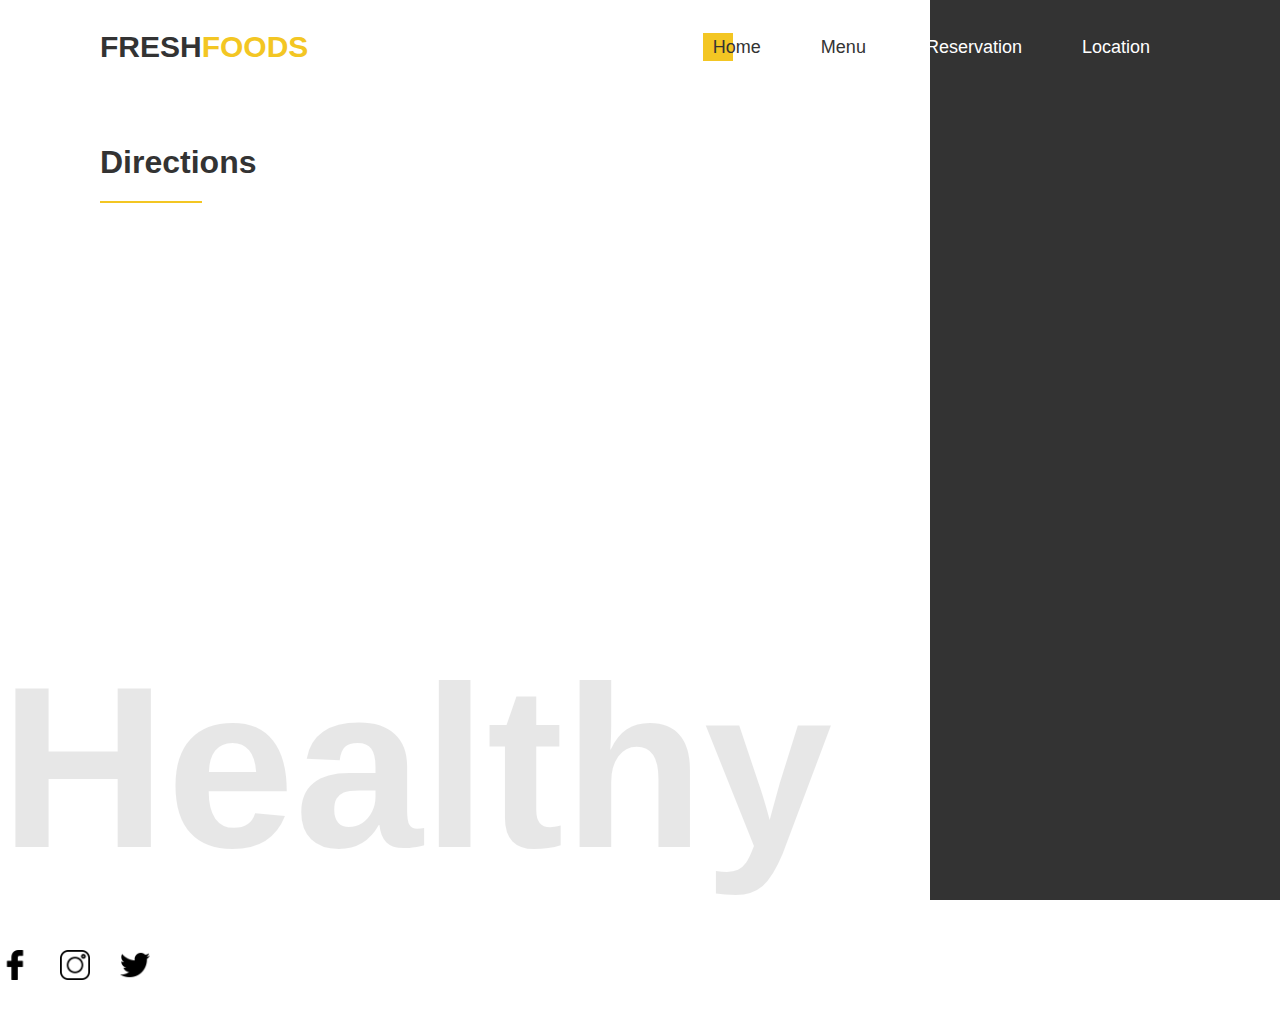
<file: location.html>
<!-- http://www.templatemonsterpreview.com/demo/104258.html?_ga=2.106467587.1477548758.1594160574-222973036.1593538396 -->
<!doctype html>

<html lang="en">
<head>
  <meta charset="utf-8">

  <title>GoodFoods</title>
  <meta name="viewport" content="width=device-width, initial-scale=1, shrink-to-fit=no">
  <link rel="stylesheet" href="css/style.css">
  

</head>

<body>
    <div class="wrapper">
        <header id="navbar">
            <a href="#" class="logo">Fresh<span>foods</span></a>
            <ul>
                <li><a href="index.html" class="active">Home</a></li>
                <li><a href="menu.html" >Menu</a></li>
                <li><a href="reservation.html" >Reservation</a></li>
               <li><a href="location.html">Location</a></li>          
            </ul>
            <span class="menu_toggle" onclick="menuToggle();"></span>
        </header>
        <div class="location-content">
            <h1>Directions</h1>
            <div class="dash"></div>
            <div id="map">
                <a href="https://goo.gl/maps/2iWpRz5QmqmJUYc59" traget="_blank">
                    <div id="map_tile">
                        <iframe src="https://www.google.com/maps/embed?pb=!1m18!1m12!1m3!1d3084.67524640535!2d-76.71387678522167!3d39.36359027950138!2m3!1f0!2f0!3f0!3m2!1i1024!2i768!4f13.1!3m3!1m2!1s0x89c81a14e7817803%3A0xab20a0e99daa17ea!2sDavid%20Chu&#39;s%20China%20Bistro!5e0!3m2!1sen!2seg!4v1582420176914!5m2!1sen!2seg" width="100%" height="250" frameborder="0" style="border:0;" allowfullscreen=""></iframe>                    </div>
                </a>
            </div>
        
        </div> 
               

                
        </div>
        <div class="icons">
            <ul class="icons_list">
                <li><a href="#"><img src="images/facebook-logo.png"></a></li>
                <li><a href="#"><img src="images/instagram.png"> </a></li>
                <li><a href="#"><img src="images/twitter.png"></a></li>
            </ul>
            <span class="menu_toggle" onclick="menuToggle();"></span>

        </div>
    </div>
    <script>
        function menuToggle()
        {
            const navbar = document.getElementById('navbar');
            navbar.classList.toggle('active');/*Toggle between adding and removing a class name from an element with JavaScript.*/
            console.log(navbar);
        }
    
    </script>
    
</body>
</html>
</file>
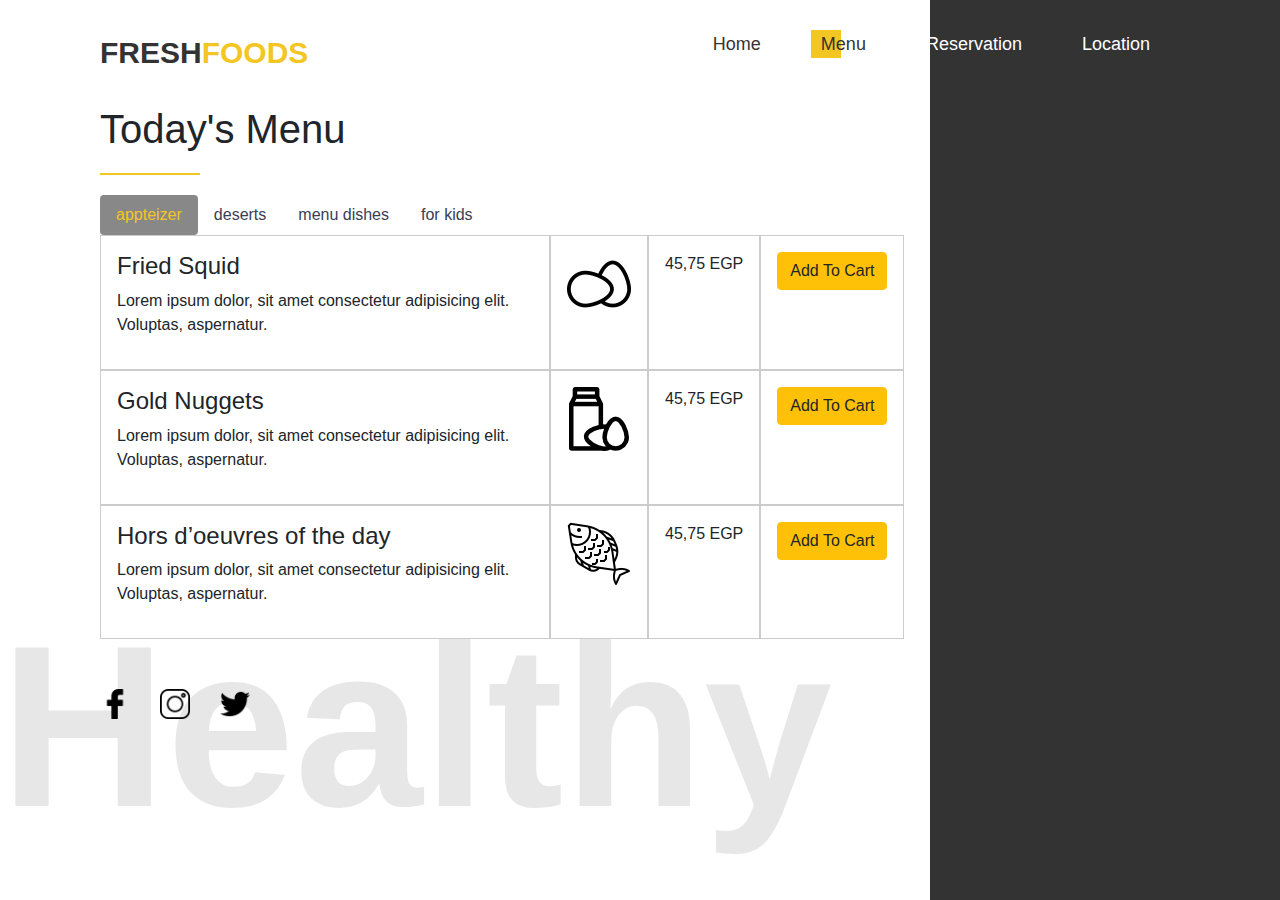
<file: menu.html>
<!-- http://www.templatemonsterpreview.com/demo/104258.html?_ga=2.106467587.1477548758.1594160574-222973036.1593538396 -->
<!doctype html>

<html lang="en">
<head>
  <meta charset="utf-8">

  <title>Menu</title>
  <meta name="viewport" content="width=device-width, initial-scale=1, shrink-to-fit=no">
  <link rel="stylesheet" href="https://maxcdn.bootstrapcdn.com/bootstrap/4.0.0/css/bootstrap.min.css">
  <link rel="stylesheet" href="css/style.css">
  

</head>

<body>
    <div class="wrapper">
        <header id="navbar">
            <a href="#" class="logo">Fresh<span>foods</span></a>
            <ul>
                <li><a href="index.html">Home</a></li>
                <li><a href="menu.html" class="active" >Menu</a></li>
                <li><a href="reservation.html" >Reservation</a></li>
               <li><a href="location.html">Location</a></li>          
            </ul>
            <span class="menu_toggle" onclick="menuToggle();"></span>
        </header>
        <div class="contanier">
            <h1>Today's Menu</h1>
            <div class="dash"></div>
            <div id="menu-content">
                <!-- Tabs Panel -->
                <ul class="nav nav-pills" id="myTab" >
                    <li class="nav-item"><a class="nav-link active"  data-toggle="tab" href="#appteizer" role="tab" aria-controls="appteizer" aria-selected="true">appteizer</a> </li>
                    <li class="nav-item"><a class="nav-link"  data-toggle="tab" href="#deserts" role="tab" aria-controls="deserts" aria-selected="false">deserts</a> </li>
                    <li class="nav-item"><a class="nav-link"  data-toggle="tab" href="#menu-dishes" role="tab" aria-controls="menu-dishes" aria-selected="false">menu dishes</a> </li>
                    <li class="nav-item"><a class="nav-link"  data-toggle="tab" href="#for-kids" role="tab" aria-controls="for-kids" aria-selected="false">for kids</a> </li>
                </ul>
                <!-- Tabs Content -->
                <div class="tab-content" id="myTabContent">
                    <!-- Appteizer  Content -->
                    <div class="tab-pane fade show active" id="appteizer" role="tabpanel" aria-labelledby="appteizer-tab">
                        <div id="plate-row">
                          <div id="menu-item" class="p-3">
                            <h4>Fried Squid</h4>
                            <p>Lorem ipsum dolor, sit amet consectetur adipisicing elit. Voluptas, aspernatur.</p>
                          </div>
                    
                          <div id="plate-comp" class="p-3">
                            <img src="images/eggs.png">
                          </div>
                          <div id="plate-price" class="p-3">
                            <span>45,75 EGP</span>
                          </div>
                          <div id="plate-add" class="p-3">
                            <a  class=" btn btn-warning" href="#"> Add To Cart</a>
                          </div>
                        </div>
                      <div id="plate-row">
                         <div id="menu-item" class="p-3">
                            <h4>Gold Nuggets</h4>
                            <p>Lorem ipsum dolor, sit amet consectetur adipisicing elit. Voluptas, aspernatur.</p>
                         </div>
                         <div id="plate-comp" class="p-3">
                            <img src="images/milk.png">
                          </div>
                          <div id="plate-price" class="p-3">
                            <span>45,75 EGP</span>
                          </div>
                          <div id="plate-add" class="p-3">
                            <a  class=" btn btn-warning" href="#"> Add To Cart</a>
                          </div>
                      </div> 

                      <div id="plate-row">
                        <div id="menu-item" class="p-3">
                            <h4>Hors d’oeuvres of the day</h4>
                            <p>Lorem ipsum dolor, sit amet consectetur adipisicing elit. Voluptas, aspernatur.</p>
                        </div>
                        <div id="plate-comp" class="p-3">
                            <img src="images/fish.png">
                          </div>
                          <div id="plate-price" class="p-3">
                            <span>45,75 EGP</span>
                          </div>
                          <div id="plate-add" class="p-3">
                            <a  class=" btn btn-warning" href="#"> Add To Cart</a>
                          </div>
                        
                      </div>

                    </div>
                    <!-- Dessert Tab Content -->
                    <div class="tab-pane fade" id="deserts" role="tabpanel" aria-labelledby="deserts-tab">
                        
                                 <div id="plate-row">
                                   <div id="menu-item" class="p-3">
                                    <h4>Tiramisu</h4>
                                    <p>Lorem, ipsum dolor sit amet consectetur adipisicing elit. Omnis, earum!</p>
                                   </div>
                                   <div id="plate-comp" class="p-3">
                                    <img src="images/eggs.png">
                                  </div>
                                  <div id="plate-price" class="p-3">
                                    <span>45,75 EGP</span>
                                  </div>
                                  <div id="plate-add" class="p-3">
                                    <a class=" btn btn-warning" href="#"> Add To Cart</a>
                                  </div>

                                 </div>

                                <div id="plate-row">
                                  <div id="menu-item" class="p-3">
                                    <h4>Angel food cake</h4>
                                    <p>Lorem, ipsum dolor sit amet consectetur adipisicing elit. Omnis, earum!</p>
                                  </div>
                                  <div id="plate-comp" class="p-3">
                                    <img src="images/milk.png">
                                  </div>
                                  <div id="plate-price" class="p-3">
                                    <span>45,75 EGP</span>
                                  </div>
                                  <div id="plate-add" class="p-3">
                                    <a class=" btn btn-warning" href="#"> Add To Cart</a>
                                  </div>
                                </div>
                                <div id="plate-row">
                                    <div id="menu-item" class="p-3">
                                    <h4>Maltesers tiramisu</h4>
                                    <p>Lorem, ipsum dolor sit amet consectetur adipisicing elit. Omnis, earum!</p>
                                    </div> 
                                   <div id="plate-comp" class="p-3">
                                    <img src="images/milk.png">
                                  </div>
                                  <div id="plate-price" class="p-3">
                                    <span>45,75 EGP</span>
                                 </div>
                                <div id="plate-add" class="p-3">
                                 <a class=" btn btn-warning" href="#"> Add To Cart</a>
                                </div>
                             </div>     
                    </div>
                    <!-- Menu Dishes Tab  Content -->
                    <div class="tab-pane fade" id="menu-dishes" role="tabpanel" aria-labelledby="menu-dishes-tab">
                       <div id="plate-row" class="mt-1" >
                          <div id="menu-item" class="p-3">
                            <h4>Pout Pout</h4>
                            <p>Lorem ipsum dolor sit amet consectetur adipisicing elit. Laudantium, officia?</p>
                          </div>
                          <div id="plate-comp" class="p-3">
                              <img src="images/eggs.png">
                          </div>
                          <div id="plate-price" class="p-3">
                              <span>45,75 EGP</span>
                          </div>
                          <div id="plate-add" class="p-3">
                              <a class=" btn btn-warning" href="#"> Add To Cart</a>
                          </div>
                       </div>

                       <div id="plate-row">
                          <div id="menu-item" class="p-3">
                            <h4>Spicy Poutine</h4>
                            <p>Lorem ipsum dolor sit amet consectetur adipisicing elit. Laudantium, officia?</p>
                          </div>
                          <div id="plate-comp" class="p-3">
                            <img src="images/milk.png">
                          </div>
                          <div id="plate-price" class="p-3">
                            <span>45,75 EGP</span>
                          </div>
                          <div id="plate-add" class="p-3">
                            <a class=" btn btn-warning" href="#"> Add To Cart</a>
                          </div>
                       </div>
                       <div id="plate-row">
                          <div id="menu-item" class="p-3">
                            <h4>Vegan Bowl</h4>
                            <p>Lorem ipsum dolor sit amet consectetur adipisicing elit. Laudantium, officia?</p>
                          </div>
                          <div id="plate-comp" class="p-3">
                            <img src="images/fish.png">
                          </div>
                          <div id="plate-price" class="p-3">
                            <span>45,75 EGP</span>
                          </div>
                          <div id="plate-add" class="p-3">
                            <a class=" btn btn-warning" href="#"> Add To Cart</a>
                          </div>
                       </div>  
                    </div>                   

                    <!-- For Kids Tab Content -->
                    <div class="tab-pane fade" id="for-kids" role="tabpanel" aria-labelledby="for-kids-tab">

                        <div id="plate-row">
                          <div id="menu-item" class="p-3">
                            <h4>Poutine</h4>
                            <p>Lorem, ipsum dolor sit amet consectetur adipisicing elit. Et, sunt?</p>
                          </div>
                          <div id="plate-comp" class="p-3">
                            <img src="images/eggs.png">
                          </div>
                          <div id="plate-price" class="p-3">
                            <span>45,75 EGP</span>
                          </div>
                          <div id="plate-add" class="p-3">
                            <a class=" btn btn-warning" href="#" > Add To Cart</a>
                          </div>
                        </div>
                        <div id="plate-row">
                            <div id="menu-item" class="p-3">
                              <h4>Rabbit pogo</h4>
                              <p>Lorem, ipsum dolor sit amet consectetur adipisicing elit. Et, sunt?</p>
                             </div>
                              <div id="plate-comp" class="p-3">
                                <img src="images/milk.png">
                              </div>
                              <div id="plate-price" class="p-3">
                                <span>45,75 EGP</span>
                              </div>
                              <div id="plate-add" class="p-3">
                                <a class=" btn btn-warning" href="#"> Add To Cart</a>
                              </div>
                        </div>
                        <div id="plate-row">
                            <div id="menu-item" class="p-3">
                            <h4>Cheeseburgers</h4>
                            <p>Lorem, ipsum dolor sit amet consectetur adipisicing elit. Et, sunt?</p>
                           </div>
                           <div id="plate-comp" class="p-3">
                            <img src="images/fish.png">
                          </div>
                          <div id="plate-price" class="p-3">
                            <span>45,75 EGP</span>
                          </div>
                          <div id="plate-add" class="p-3">
                            <a class=" btn btn-warning" href="#"> Add To Cart</a>
                          </div>
                        </div>
   
                    </div>
                  </div>
  

            </div>
            <div class="icons">
              <ul class="icons_list">
                  <li><a href="#"><img src="images/facebook-logo.png"></a></li>
                  <li><a href="#"><img src="images/instagram.png"> </a></li>
                  <li><a href="#"><img src="images/twitter.png"></a></li>
              </ul>
          </div>



            
    </div>

    <script src="https://code.jquery.com/jquery-3.2.1.slim.min.js" integrity="sha384-KJ3o2DKtIkvYIK3UENzmM7KCkRr/rE9/Qpg6aAZGJwFDMVNA/GpGFF93hXpG5KkN" crossorigin="anonymous"></script>
<script src="https://cdnjs.cloudflare.com/ajax/libs/popper.js/1.12.9/umd/popper.min.js" integrity="sha384-ApNbgh9B+Y1QKtv3Rn7W3mgPxhU9K/ScQsAP7hUibX39j7fakFPskvXusvfa0b4Q" crossorigin="anonymous"></script>
<script src="https://maxcdn.bootstrapcdn.com/bootstrap/4.0.0/js/bootstrap.min.js" integrity="sha384-JZR6Spejh4U02d8jOt6vLEHfe/JQGiRRSQQxSfFWpi1MquVdAyjUar5+76PVCmYl" crossorigin="anonymous"></script>
<script>
    function menuToggle()
    {
        const navbar = document.getElementById('navbar');
        navbar.classList.toggle('active');/*Toggle between adding and removing a class name from an element with JavaScript.*/
        console.log(navbar);
    }

</script>

  
</body>
</html>
</file>
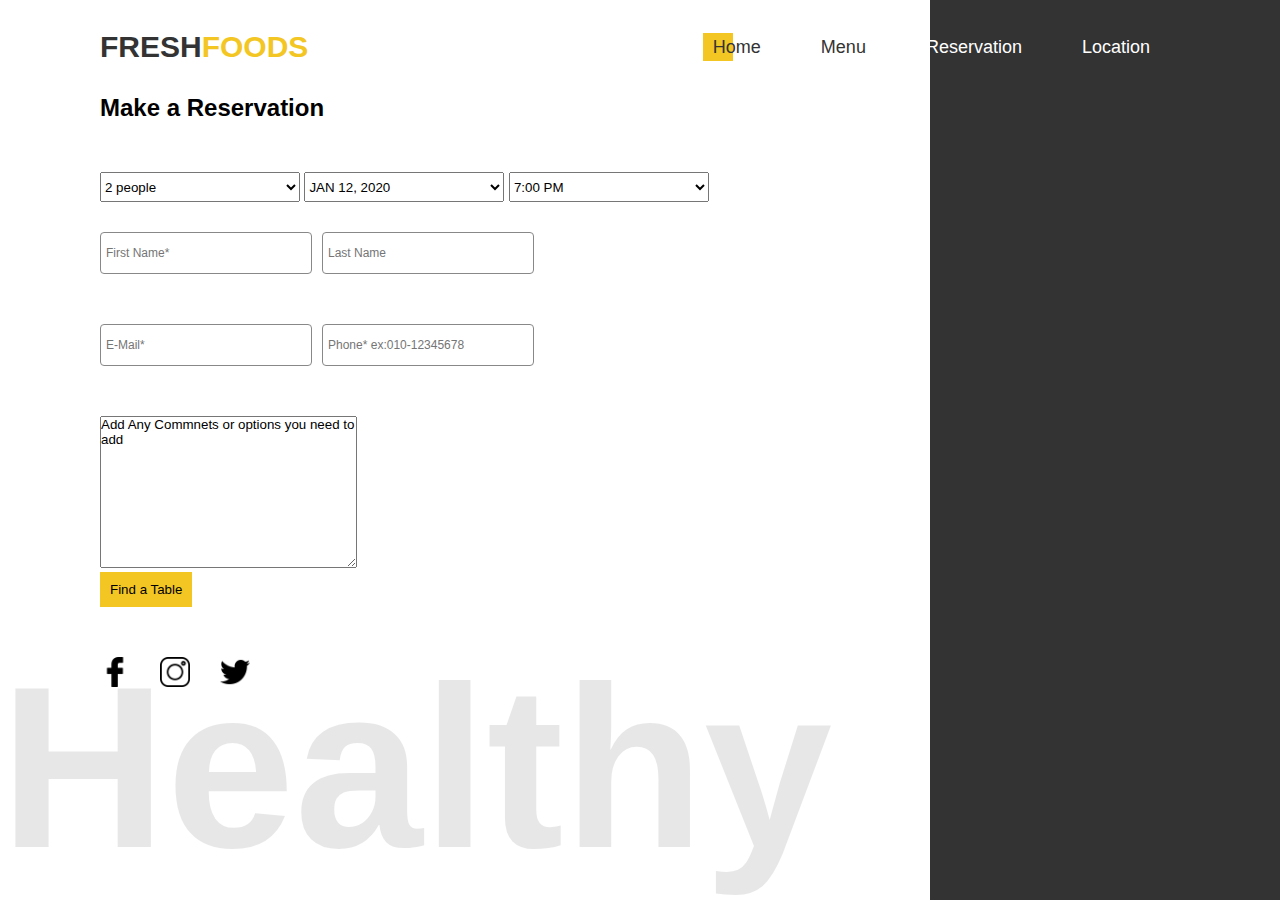
<file: reservation.html>
<!-- http://www.templatemonsterpreview.com/demo/104258.html?_ga=2.106467587.1477548758.1594160574-222973036.1593538396 -->
<!doctype html>

<html lang="en">
<head>
  <meta charset="utf-8">

  <title>Reservation</title>
  <meta name="viewport" content="width=device-width, initial-scale=1, shrink-to-fit=no">
  <link rel="stylesheet" href="https://stackpath.bootstrapcdn.com/font-awesome/4.7.0/css/font-awesome.min.css">
  <link rel="stylesheet" href="css/style.css">
  

</head>

<body>
    <div class="wrapper">
        <header id="navbar">
            <a href="#" class="logo">Fresh<span>foods</span></a>
            <ul>
                <li><a href="index.html" class="active">Home</a></li>
                <li><a href="menu.html" >Menu</a></li>
                <li><a href="reservation.html" >Reservation</a></li>
               <li><a href="location.html">Location</a></li>          
            </ul>
            <span class="menu_toggle" onclick="menuToggle();"></span>

        </header>
        <div class="reservation-content">
            <h2>Make a Reservation</h2>
            <form id="my-form">
                <div id="selection">
                    <select id="people" name="people">
                        <option value="2p">2 people</option>
                        <option value="3p">3 people</option>
                        <option value="4p">4 people</option>
                        <option value="4p">5 people</option>
                        <option value="6p">6 people</option>
                      </select>
                      <select id="date" name="date">
                          <option value="12jan">JAN 12, 2020</option>
                          <option value="13jan">JAN 13, 2020</option>
                          <option value="14jan">JAN 14, 2020</option>
                          <option value="15jan">JAN 15, 2020</option>
                          <option value="16jan">JAN 16, 2020</option>
                          <option value="17jan">JAN 17, 2020</option>
                          <option value="18jan">JAN 18, 2020</option>
                          <option value="19jan">JAN 19, 2020</option>
                        </select>
                        <select id="time" name="tie">
                          <option value="7pm">7:00 PM</option>
                          <option value="8pm">8:00 PM</option>
                          <option value="9pm">9:00 PM</option>
                          <option value="10pm">10:00 PM</option>
                        </select>
                </div>
                

                  <div id="name-input">
                    <div class="form_control">
                        <input type="text"  id="first-name" placeholder="First Name*"> 
                        <i class="fa fa-check-circle"></i>
                        <i class="fa fa-exclamation-circle"></i>
                          <small>Error message</small>
                    </div>
                    <input type="text"  id="last-name" placeholder="Last Name">
                  </div>
                  <div id="email-phone">
                    <div class="form_control">
                       <input type="text" id="e-mail" placeholder="E-Mail*">
                       <i class="fa fa-check-circle"></i>
                       <i class="fa fa-exclamation-circle"></i>
                         <small>Error message</small>
                    </div>
                    <div class="form_control">
                       <input type="text" name="" id="phone" placeholder="Phone* ex:010-12345678">
                       <i class="fa fa-check-circle"></i>
                       <i class="fa fa-exclamation-circle"></i>
                         <small>Error message</small>
                    </div>
                  </div>

                  <textarea name="" id="" cols="30" rows="10">Add Any Commnets or options you need to add</textarea>
                  <br/>
                  <button class="btn-submit" type="submit">Find a Table</button>
              </form>
              <div>
            </div>

        </div>
        <div class="icons">
            <ul class="icons_list">
                <li><a href="#"><img src="images/facebook-logo.png"></a></li>
                <li><a href="#"><img src="images/instagram.png"> </a></li>
                <li><a href="#"><img src="images/twitter.png"></a></li>
            </ul>
        </div>
    </div>
<script>
  const first_name = document.getElementById('first-name'),
        email      = document.getElementById('e-mail'),
        phone      = document.getElementById('phone'),
        form       = document.getElementById('my-form');

// add event listener to the form
  form.addEventListener('click', (e) =>{
    e.preventDefault();
    checkInputs();
  });

/* reading the input values and check if they are valid */
 function checkInputs(){
   // get the values of the inputs
   const firstname_v = first_name.value.trim(),
       email_v     = email.value.trim(),
       phone_v     = phone.value.trim();

    // check first name
  if (firstname_v === '')      setError(first_name,'First Name can\'t be blank ');         //add Error class
  else                         setSuccess(first_name);         //add success class

   //check email
   if(email_v === '')          setError(email,'Email can\'t be blank ');
   else if(isEmail(email_v))   setSuccess(email);    
   else                        setError(email,'Please write correct Email');
 
   // check phone
    if(phone_v === '')            setError(phone,'Phone can\'t be blank');
    else if(!phoneCheck(phone_v)) setError(phone,`write your phone in numbers`);
    else if(isPhone(phone_v))     setError(phone,`Phone isn't a correct a number`);
    else                          setSuccess(phone);
    console.log(phoneCheck(phone_v));
function setSuccess(input){
    const divForm = input.parentElement;
    divForm.className = 'form_control success';
}
function setError(input,message){
    const divForm = input.parentElement;
    const errormessg = divForm.querySelector('small');
    errormessg.innerHTML = message;
    divForm.className = 'form_control error';
  }
function isEmail(email){
    const echeck = /^(([^<>()[\]\\.,;:\s@\"]+(\.[^<>()[\]\\.,;:\s@\"]+)*)|(\".+\"))@((\[[0-9]{1,3}\.[0-9]{1,3}\.[0-9]{1,3}\.[0-9]{1,3}\])|(([a-zA-Z\-0-9]+\.)+[a-zA-Z]{2,}))$/;
    return echeck.test(email);
}
// check whether phone is number or not 
function phoneCheck(input){
  
  return Number.isInteger(parseInt(input)) ? true : false;
}
//check phone number validation  
function isPhone(phone){
  console.log('hiiiii');
        if (!(/^\d{3}-\d{8}$/.test(phone))) return true;
        else return false;    
    }
  
 } // End checkInputs 

  function menuToggle()
  {
      const navbar = document.getElementById('navbar');
      navbar.classList.toggle('active');/*Toggle between adding and removing a class name from an element with JavaScript.*/
      console.log(navbar);
  }

</script>

  
</body>
</html>
</file>
<file: css/style.css>
*
{
    margin: 0;
    padding: 0;
    font-family: 'poppins', sans-serif;
}

:root{

    --orange-color : #f3c623;
}

.wrapper
{
    position: relative;
    padding: 0px 100px;
    min-height: 100vh;
}

.wrapper:before
{
    content: '';
    position: absolute;
    top: 0;
    right: 0;
    background: #333;
    width: 350px;
    height: 100%;
    z-index: -2; /*Because the bg has a z-index of -1, it will be placed behind the ul .*/

}
.wrapper:after
{
    content: 'Healthy';
    position: absolute;
    bottom: 0;
    left: 0;
    font-size: 18vw; /*Relative to 1% of the width of the viewport*/
    font-weight: 700;
    color: #000;
    z-index: -2; /*Because the bg has a z-index of -1, it will be placed behind the ul .*/
    opacity: 0.09;

}
header
{
    display: flex;
    justify-content: space-between;
    align-items: center;
    padding: 30px 0;
}

header .logo
{
    font-weight: 700;
    text-transform: uppercase;
    color: #333;
    text-decoration: none;
    font-size: 30px;
}

header .logo span 
{
    color: var(--orange-color);
}

header ul 
{
    position: relative;
    display: flex;
    list-style: none;
    
}

header ul li
{
    margin: 0 20px;
}

header ul li a
{
    position: relative;
    text-decoration: none;
    font-size: 18px;
    padding: 4px 10px;
    color: #333;
}
/*:nth-child() selects elements from amongst their siblings, in this case the a elements have no siblings, so you'll need to employ the :nth-child() pseudo-class to the li instead:*/
header ul li:nth-child(3) a,
header ul li:nth-child(4) a
{
    color: #fff;
}

header ul li a:before
{
    position: absolute;
    content: '';
    top: 0;
    left: 0;
    width: 0;
    height: 100%;
    background: var(--orange-color);
    z-index: -1;
    transition: .3s ease-in-out;
    
}

header ul li a:hover:before,
header ul li a.active:before

{

    width: 30px;

}

.content
{
    margin-top: 50px;
    display: flex;
    justify-content: space-between;
    align-items: center;
}

.content .bannertext
{
    margin-right: 50px;
    position: relative;
    max-width: 500px;
}

.content .bannertext div
{
    display: none;
}

.content .bannertext .active
{
    display: initial; /*Sets this property to its default value */
}


.content .bannertext h2
{
    font-size: 54px;
    font-weight: 800;
    text-transform: uppercase;
    color: #333;
    line-height: 1.2em;/*Relative to the font-size of the element (2em means 2 times the size of the current font)*/
}

.content .bannertext p
{
    font-size: 16px;
    color: #333;
    line-height: 1.8em;
    margin: 20px 0;
    padding-bottom: 20px;
    
}

.content .bannertext a
{
    position: relative;
    font-size: 18px;
    letter-spacing: 1px;
    text-transform: uppercase;
    color: #333;
    font-weight: 700;
    text-decoration: none;
    padding: 15px;
    
    
}

.content .bannertext a:before
{
    position: absolute;
    content: '';
    top: 0;
    left: 0;
    width: 60px;
    height: 100%;
    background: var(--orange-color);
    z-index: -1;
    transition: 0.5s ease-in-out;
}

.content .bannertext a:hover:before
{
    width: 100%;
}

.content .bannerimg
{
    position: relative;
    width: 80%;
    height: 100vh;
  /*  height: 440px;*/
    /*background: #000;*/
    
}

.content .bannerimg img
{
    position: absolute;
    top: 0;
    left: 0;
    width: 100%;
    height: 100%;
    object-fit: cover;
    transition: .3s;
    opacity: 0;
    
}

.content .bannerimg img.active 
{
    opacity: 1;
}


.icons
{
    display: flex;
    justify-content: space-between;
    align-items: center;
    padding: 50px 0;
}

.icons_list li img
{
    height: 30px;
    width: 30px;
    transition: 0.5s ease-in-out;
}

.icons_list li:hover img
{
    transform: translateY(-10px);
}

.arrows img
{
    height: 60px;
    width: 60px;
    
}

.icons .icons_list,
.icons .arrows
{
    position: relative;
    display: flex;
    list-style: none;
}

.icons .icons_list li
{
    margin-right: 30px;
}

.icons .arrows li
{
    margin-left: 50px;  
    cursor: pointer;
    filter: invert(1);
    transition: 0.5s ease-in-out;
}

.icons .arrows li:hover
{
    opacity: 0.5;
}

.menu_toggle
{
        display: none;
}

/* Menu Page  */
.dash{
    border: 1px solid var(--orange-color);
    width: 100px;
    height: 0;
    margin-top: 20px;

}

#plate-row{
    display: flex;

}

#plate-row div{
    border: .1px solid #ccc;
}
.nav {
    margin-top: 20px;
}
.nav-link{
    color: #383e56;

}
.nav-link.active{
    background-color:#888888  !important;
    color: var(--orange-color) !important;

}
#menu-item{
    width: 450px;
}

/* Reservation Page */
.reservation-content h2{
    margin-bottom: 50px;
}
input{
    display: flex;
    flex-direction: column;
    
}
#people, #date, #time, input{
    width: 200px;
    height: 30px;
    margin-bottom: 30px;
}
#name-input, #email-phone{
    display: flex;
}


.btn-submit{
    padding: 10px;
    cursor: pointer;
    background-color: var(--orange-color);
    border: none;
}
.btn-submit:hover{
    background-color: #383e56;
    color: var(--orange-color);
}
    /* Form Control */
.form_control {
        padding-bottom: 20px;
        position: relative;
        border: none;
}   

.form_control input, input {
    border: 1px solid #888888;
    margin-right: 10px;
	border-radius: 4px;
	display: block;
	font-size: 12px;
	padding: 5px;
    background-color: rgba(0,0,0,0);

}
.form_control input:focus {
	outline: 0;
	border-color: #888888;
}

.form_control.success input {
	border-color: #888888;

}

.form_control.error input {
	border-color: #e74c3c;
    
}

.form_control i {
	visibility: hidden;
	position: absolute;
	top: 5px;
	right: 15px;
}

.form_control.success i.fa-check-circle {
	color: #5b8c5a;
	visibility: visible;
}

.form_control.error i.fa-exclamation-circle {
	color: #e74c3c;
	visibility: visible;
}

.form_control small {
	color: #e74c3c;
	position: absolute;
	bottom: 30px;
	left: 0;
	visibility: hidden;
}

.form_control.error small {
	visibility: visible;
}
.form_control.success small {
    visibility: hidden;
    color: #383e56;
}

/* Location Section */
.location-content h1{
    color: #333;
    margin-top: 50px;
}
location-content .dash{
    width: 100px;
    height: 0;
    margin-top: 20px;
    margin-bottom: 20px;
}

#map_tile{
    height: 250px;
    width: 50%;
    margin-top: 15px;
    margin-bottom: 15px;
   
}

@media (max-width: 1275px){
    #plate-row{
        width: 650px;
    }
    #menu-item{
        width: 400px;
    }
    #plate-comp, #plate-price, #plate-add{

    }
}
@media (max-width: 1120px){
    #plate-row{
        width: 550px;
    }
    #menu-item{
        width: 300px;
    }
 
}
@media(max-width: 992px)
{
  .wrapper
    {
       padding: 20px 50px;
    }  
    
    .wrapper:before
    {
        display: none;
    }
    
    header
    {
        padding: 0px ;
    }
    
    header ul 
    {

        width: 100%;
        height: 100%;
        padding: 100px 0;
        background: #fff;
        position: fixed;
        top: 0;
        left: 0;
        z-index: 10000;
        display: none;
    }
    
    header.active ul
    {
        display: initial;

    }
    
    header ul li
    {
        padding: 20px;
        text-align: center !important;
    }
    header ul li a
    {
        color: #000 !important;
        font-size: 30px;


        
    }
    
    .icons .arrows li
    {
        filter: invert(0);
    }
    
    .content .bannertext h2 
    {
        font-size: 30px;
    
     

    }
    
    .content
    {
        margin-top: 0px;
        flex-direction: column-reverse;
        
        
        
    }
    .content .bannerimg img
    {
        width: 100%;
        height: 60vh;
        margin: 20px 0;
        background: #fff !important;
    }
    
    .content .bannerimg 
    {
        height: 70vh !important;
    }
    
    header.active  .menu_toggle
    {
         background: #fff url('../images/multiplication.png');
        background-repeat: no-repeat;
        background-size: cover;
     
    }
           

    .content .bannertext 
    {
        max-width: 100%;
        
    }
    
    header ul li a:hover:before,
    header ul li a.active:before
    {
        width: 100%;
    }
    
 
    .menu_toggle
    {
     display: initial;
     position: fixed;
     right: 50px;
     cursor: pointer;
     padding: 8px;
     z-index: 100000;
     background: #fff url('../images/menu-of-three-lines.png');
     width: 34px;
     height: 34px;
     background-position: 6px;
     background-repeat: no-repeat;
     background-size: cover;
     
    }
}

@media (max-width: 767px)
{
    .wrapper
    {
        padding: 20px 30px;
    }
    
    .menu_toggle
    {
       right: 30px;
    }
    
    .icons .arrows li
    {
        max-width: 40px;
    }
}
</file>
